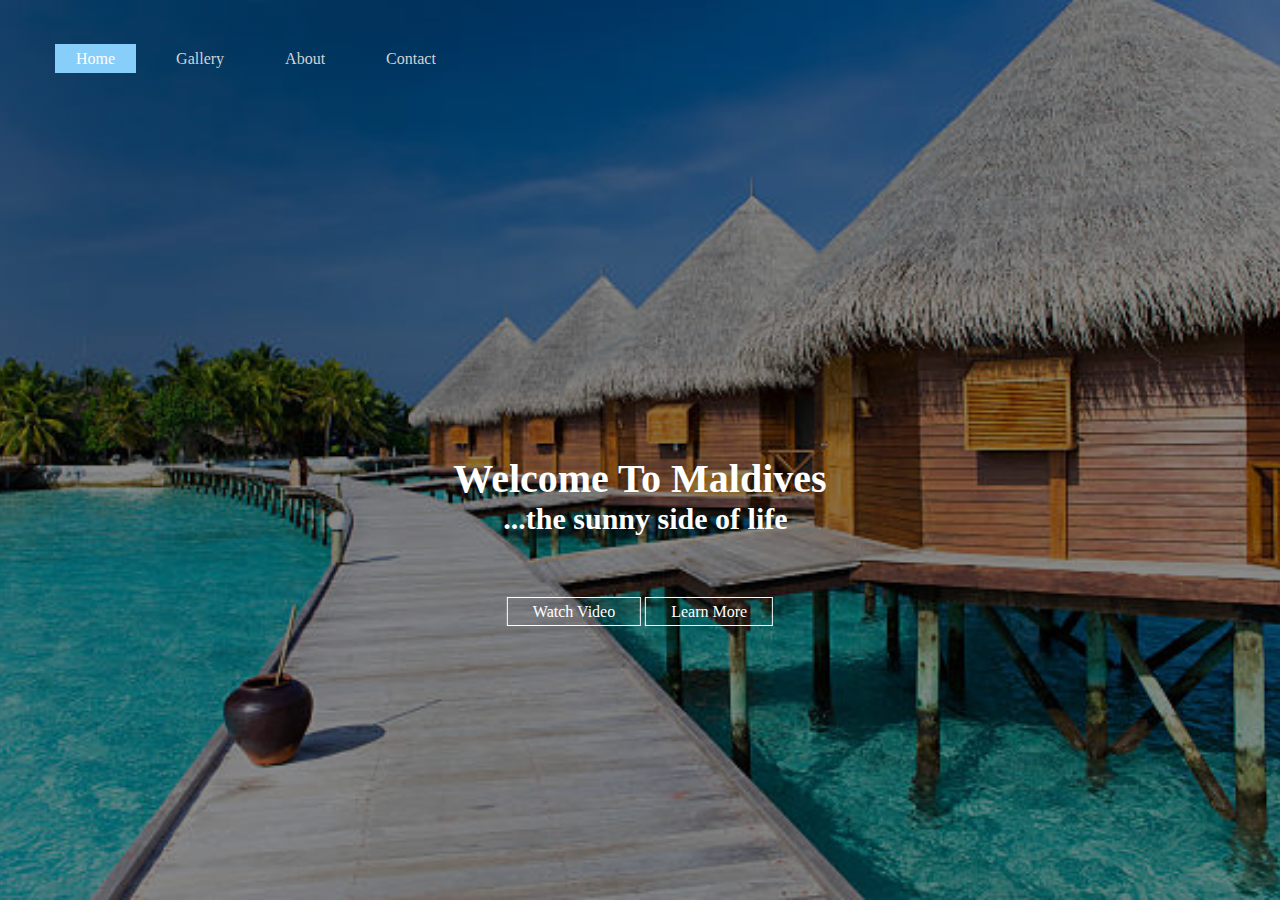
<file: index.html>
<!DOCTYPE html>
<html>
<head>
	<meta charset="utf-8">
	<title>Maldives</title>
	<link rel="stylesheet" type="text/css" href="css/style.css">
</head>
<body>
   <header>
  <div class="abc">
   	  <ul>
   	  	<li class="active"><a href="#">Home</a></li>
   	   <li><a href="gallery.html">Gallery</a></li>
   	  	<li><a href="about.html">About</a></li>
   	  	<li><a href="about.html #cwu">Contact</a></li>
   	  </ul>
   	  </div>

   	  <div class="title">
   	  	<h2>Welcome To Maldives</h2>
   	  	
   	  	 <h4>...the sunny side of life</h4>
   	  </div>
   	  <div class="button">
   	  	<a href="https://youtu.be/cQfIUPw72Dk" class="btn">Watch Video</a>
   	  	<a href="https://en.wikipedia.org/wiki/Maldives" class="btn">Learn More</a>
   	  </div>
   </header>
</body>
</html>
</file>
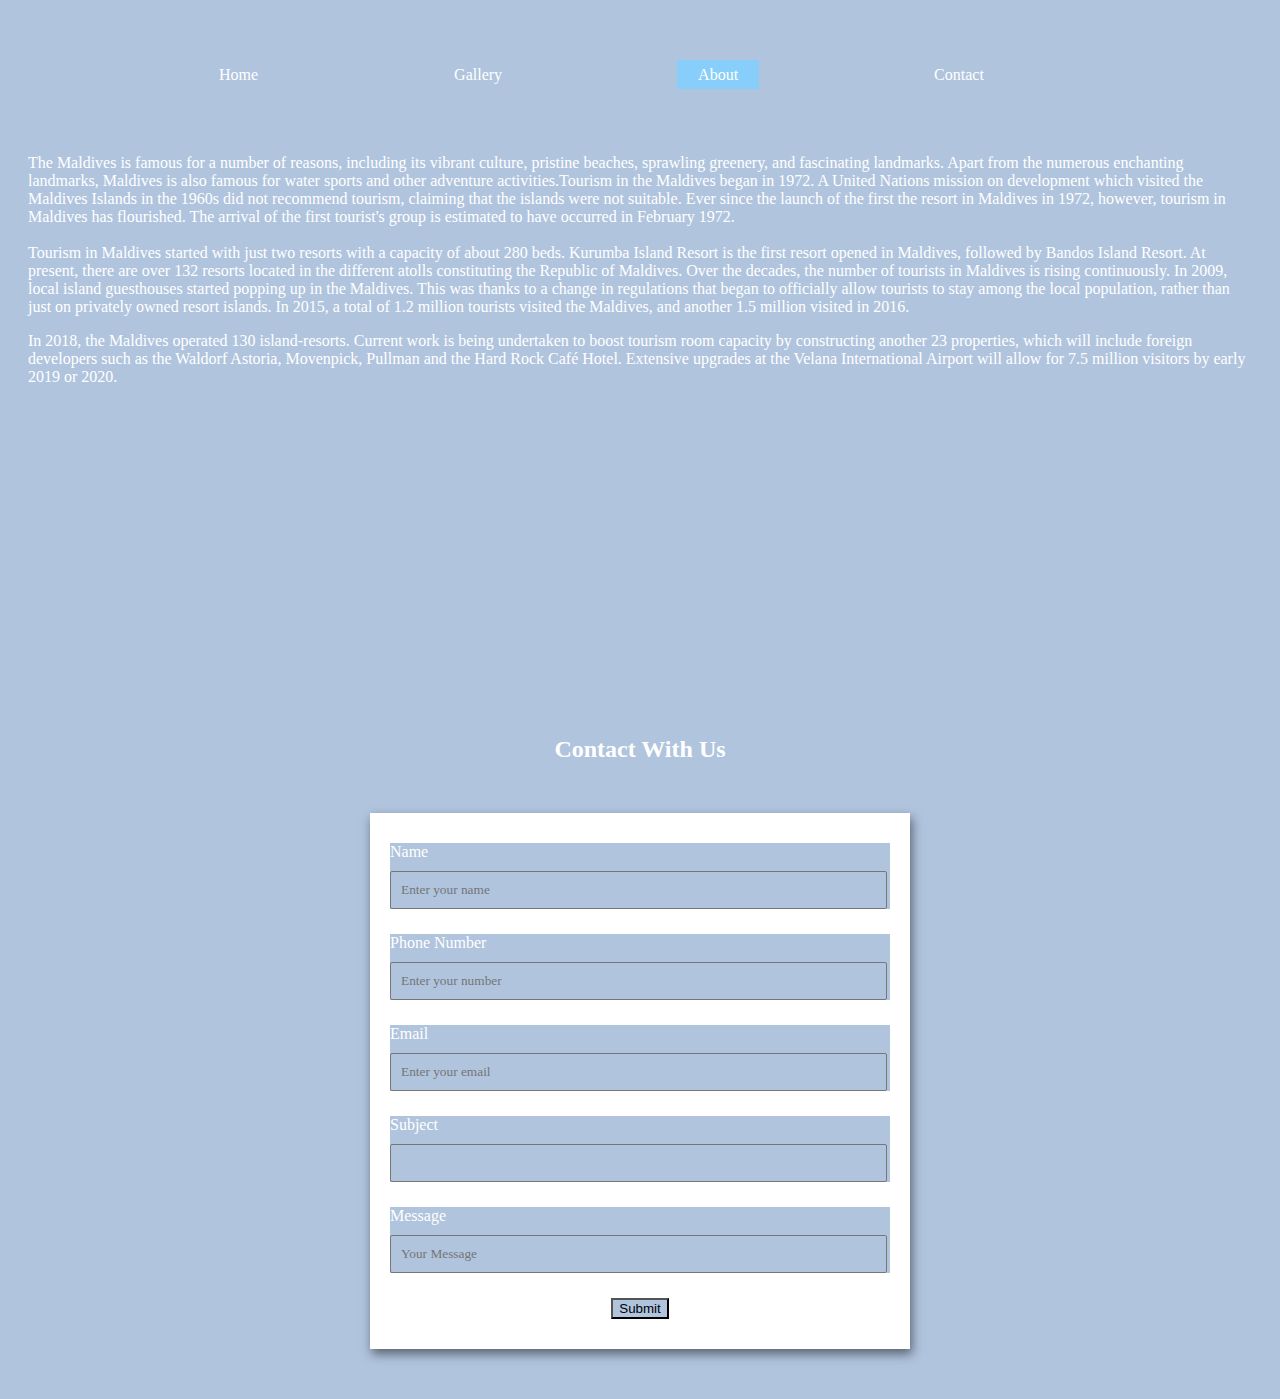
<file: about.html>
<!DOCTYPE html>
<html>
<head>
	<meta charset="utf-8">
	<title>Maldives</title>
	<style>
		.hs{
			margin-top: 70px;
			margin-left: 20px;
			margin-right: 20px;
			color:white ;}

		*{
			background-color: lightsteelblue;}
			ul{
	list-style-type: none;

}
ul li{
	display: inline-block;

	margin-top: 50px;
	margin-left: 150px;

}
ul li a{

	text-decoration: none;
	color: white;
	padding: 5px 20px;
	border: 1px solid transparent;
	transition: 1s ease;
}
ul li a:hover{
	background-color: lightskyblue; color: blue;
}
ul li.active a{
	color: white; background-color: lightskyblue;
}
.cn{
	margin-top: 350px; 
	text-align: center;color: white;
}
form {
			background-color: #fff;
			max-width: 500px;
			margin: 50px auto;
			padding: 30px 20px;
			box-shadow: 2px 5px 10px rgba(0, 0, 0, 0.5);
		}

		
		.form-control {
			text-align: left;
			margin-bottom: 25px;
		}

		.form-control label {
			display: block;
			margin-bottom: 10px;
		}

		.form-control input,
		.form-control select,
		.form-control textarea {
			border: 1px solid #777;
			border-radius: 2px;
			font-family: inherit;
			padding: 10px;
			display: block;
			width: 95%;
		}


	</style>

</head>
<body>
   <header>
  <div class="abc">
   	  <ul>
   	  	<li><a href="index.html">Home</a></li>
   	   <li><a href="gallery.html">Gallery</a></li>
   	   		<li class="active"><a href="#">About</a></li>
   	   	<li><a href="#cwu">Contact</a></li>
   	  
   	  	
   	  </ul>
   	  </div>
<div class= "hs">
	<p>
		The Maldives is famous for a number of reasons, including its vibrant culture, pristine beaches, sprawling greenery, and fascinating landmarks. Apart from the numerous enchanting landmarks, Maldives is also famous for water sports and other adventure activities.Tourism in the Maldives began in 1972. A United Nations mission on development which visited the Maldives Islands in the 1960s did not recommend tourism, claiming that the islands were not suitable. Ever since the launch of the first the resort in Maldives in 1972, however, tourism in Maldives has flourished. The arrival of the first tourist's group is estimated to have occurred in February 1972.<br><br>Tourism in Maldives started with just two resorts with a capacity of about 280 beds. Kurumba Island Resort is the first resort opened in Maldives, followed by Bandos Island Resort. At present, there are over 132 resorts located in the different atolls constituting the Republic of Maldives. Over the decades, the number of tourists in Maldives is rising continuously. In 2009, local island guesthouses started popping up in the Maldives. This was thanks to a change in regulations that began to officially allow tourists to stay among the local population, rather than just on privately owned resort islands. In 2015, a total of 1.2 million tourists visited the Maldives, and another 1.5 million visited in 2016.</p>
 
        <p>In 2018, the Maldives operated 130 island-resorts. Current work is being undertaken to boost tourism room capacity by constructing another 23 properties, which will include foreign developers such as the Waldorf Astoria, Movenpick, Pullman and the Hard Rock Café Hotel. Extensive upgrades at the Velana International Airport will allow for 7.5 million visitors by early 2019 or 2020.</p>
    </div>

    <div class="cn">
    	<h2><a name="cwu">  Contact With Us</h2></a>
    	
    <form id="form">
		<div class="form-control">
			<label for="name" id="label-name">
				Name
			</label>

			<input type="text"
				id="name"
				placeholder="Enter your name" />
		</div>
	<div class="form-control">
			<label for="number" id="label-number">
				Phone Number
			</label>

			<input type="digit"
				id="number"
				placeholder="Enter your number" />
		</div>

		<div class="form-control">
			<label for="email" id="label-email">
				Email
			</label>

			<input type="email"
				id="email"
				placeholder="Enter your email" />
		</div>

		<div class="form-control">
			<label for="subject" id="label-subject">
				Subject
			</label>

			<input type="text"
				id="subject"
				placeholder="" />
		</div>
		<div class="form-control">
			<label for="message" id="label-message">
				 Message
			</label>

			<input type="text"
				id="message"
				placeholder="Your Message" />
		</div>

		<button type="submit" value="submit">
			Submit
		</button>
	</form>
    	
    </div>
</header>
</body>
</html>
</file>
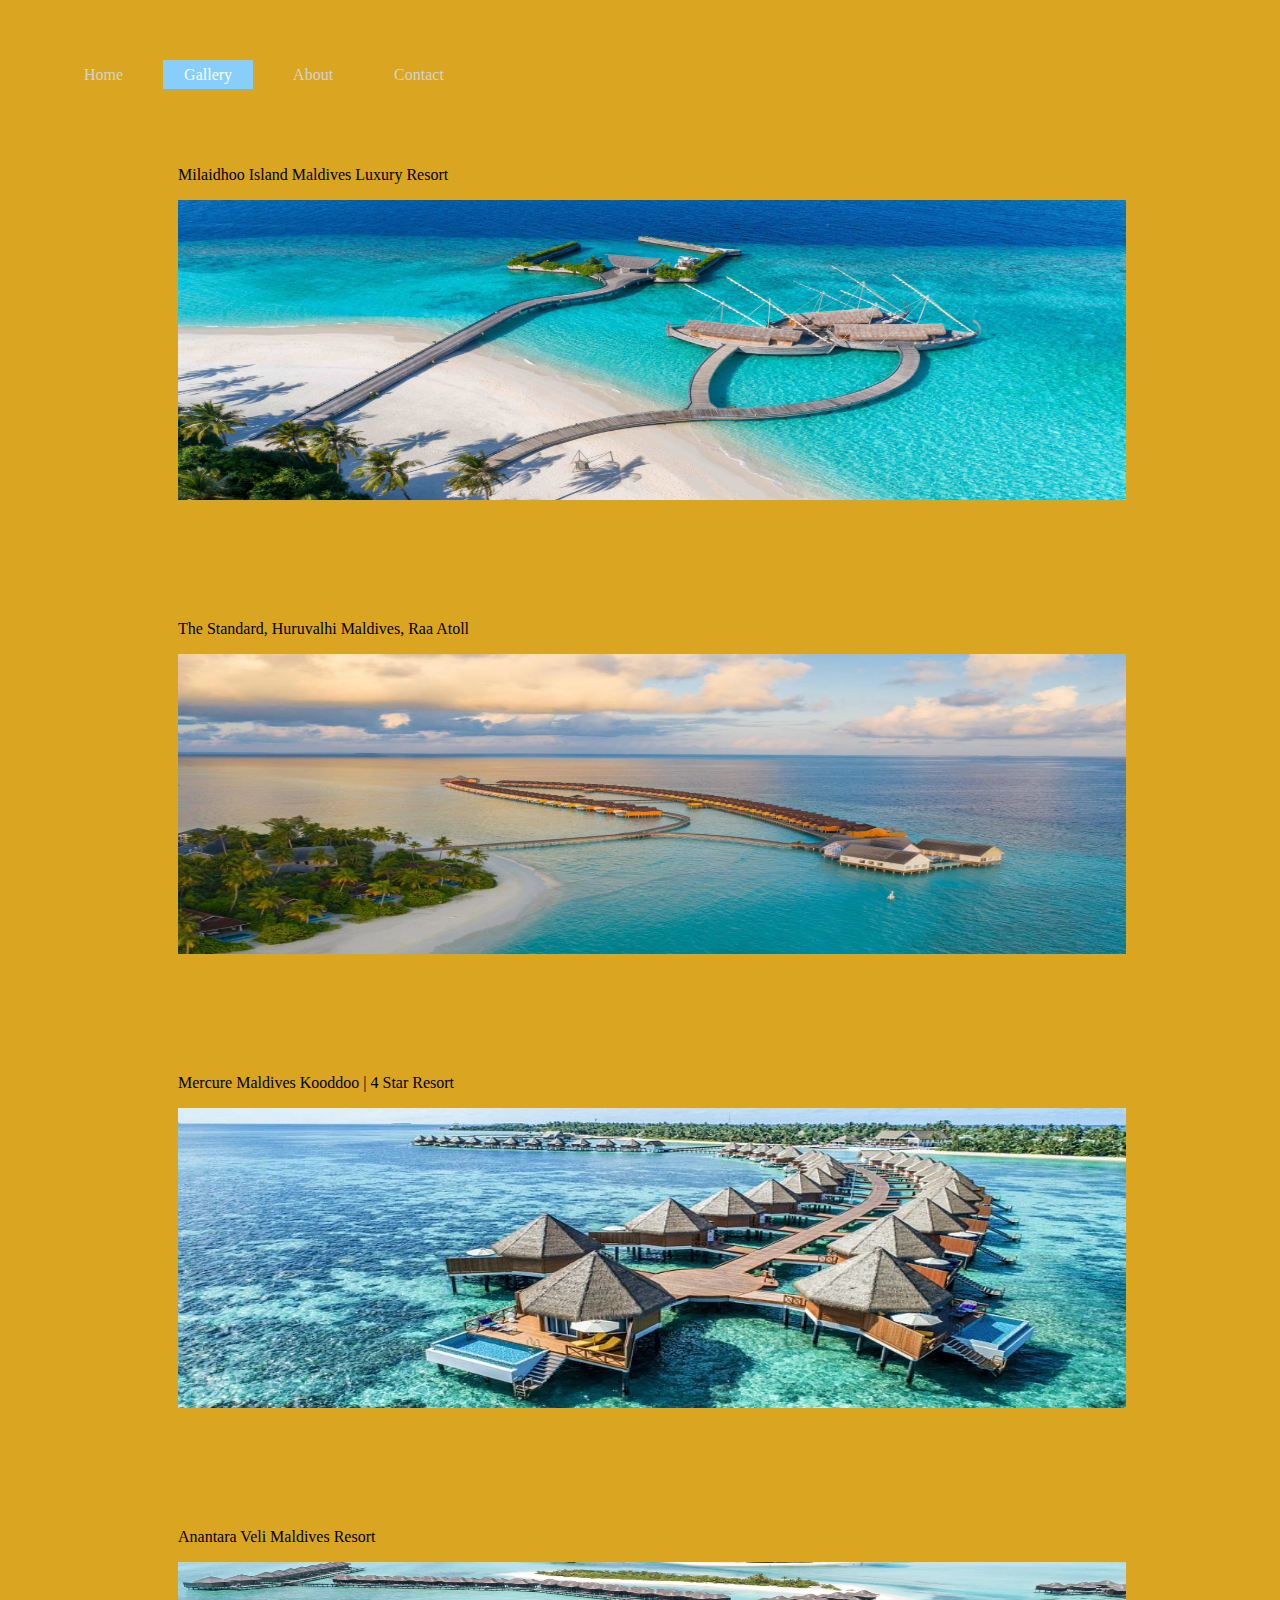
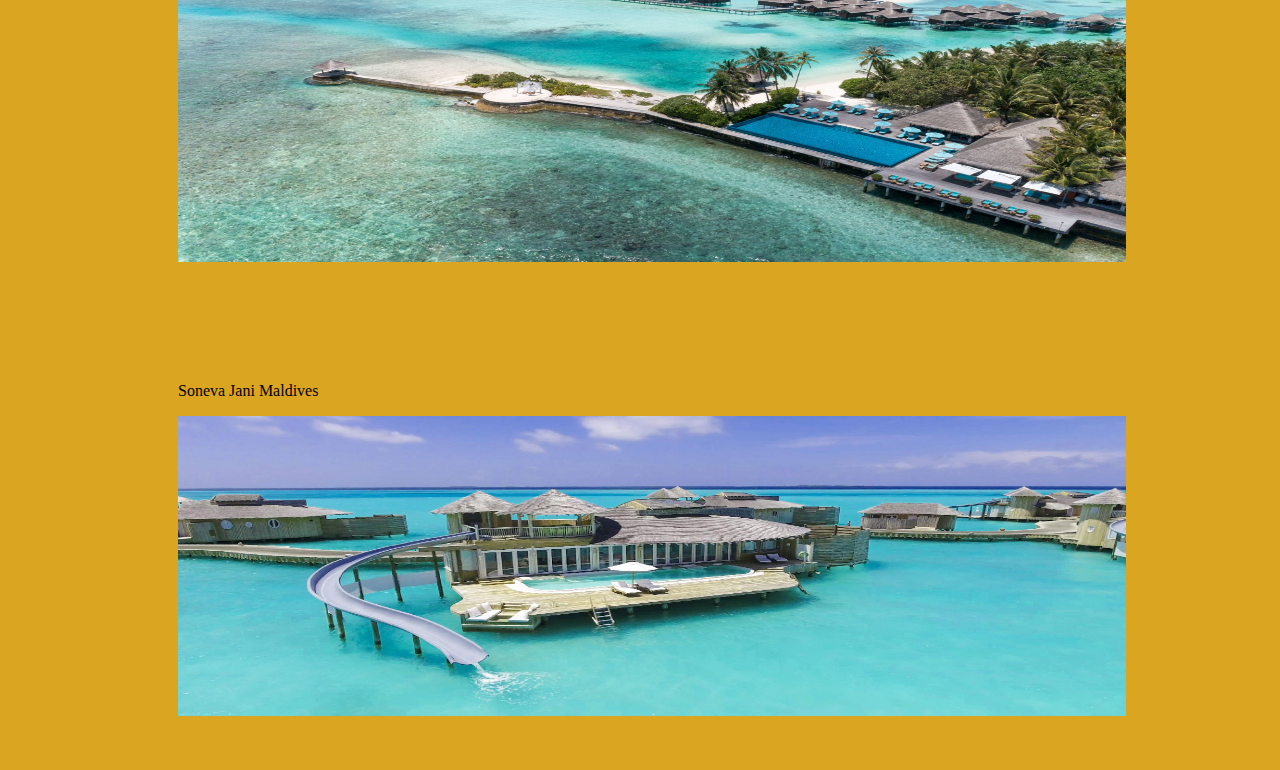
<file: gallery.html>
<!DOCTYPE html>
<html>
<head>
	<meta charset="utf-8">
	<title>Maldives</title>
	<style>
	ul{
	list-style-type: none;

}
ul li{
	display: inline-block;
	margin-top: 50px;
	margin-left: 15px;

}
ul li a{
	text-decoration: none;
	color: lightgray;
	padding: 5px 20px;
	border: 1px solid transparent;
	transition: 1s ease;
}
ul li a:hover{
	background-color: lightskyblue; color: blue;
}
ul li.active a{
	color: white; background-color: lightskyblue;
}
	body{
		background-color: goldenrod;
	}
	h3{
		text-align: center;
		color: grey;
		font-size: 20px;
		
	}
	.box{
		width:1000px;
			float:right;
	}
	.box ul li a{
			text-decoration: none;
			color: green;
			font-size: 25px;
			 }

	.box ul li:hover{background-color: darkgrey;}
	.box ul li a:hover{color: white;}

	.box ul li{
			width: 120px;
			float: left;
			margin:10px auto;
			text-align: center;}

	.title{
		text-align: center;
		color: black;
		font-size: 50px;
		}
		.row{
			box-sizing: border-box;}
		.clm{
			float: left;
			width: 75%;
			margin-left: 120px;
			padding: 50px;}
		
		.clm img{
			height: 300px;
		}

</style>
</head>
<body>
   <header>
  <div class="abc">
   	  <ul>
   	  	<li><a href="index.html">Home</a></li>
   	  	<li class="active"><a href="#">Gallery</a></li>
   	  	<li><a href="about.html">About</a></li>
   	  	<li><a href="about.html #cwu">Contact</a></li>
   	  </ul>
   	  </div></header>

	<div class="row">
			<div class="clm">
				<p>Milaidhoo Island Maldives Luxury Resort</p>
			<img src="images/g1.jpg" width="100%">
		</div>
	</div>

		<div class="clm">
			<p>The Standard, Huruvalhi Maldives, Raa Atoll</p>
			<img src="images/g2.jpg" width="100%">
		</div>
	        <div class="clm">
	        	<p>Mercure Maldives Kooddoo | 4 Star Resort</p>
			<img src="images/g3.jpg" width="100%">
		</div>
		<div class="clm">
			 <p>Anantara Veli Maldives Resort</p>
			<img src="images/g4.jpg" width="100%">
		</div>
		<div class="clm">
			 <p>Soneva Jani Maldives</p>
			<img src="images/g5.jpg" width="100%">
		</div>
			
          
</body>
</html>
</file>
<file: css/style.css>
*{
	margin: 0;
	padding: 0;
}
header{
	background-image: linear-gradient(rgba(0,0,0,0.45),rgba(0,0,0,0.45)), url(../images/1.jpg);
	height: 100vh;
	background-size: cover;
	background-position: center;
}
ul{
	list-style-type: none;

}
ul li{
	display: inline-block;
	margin-top: 50px;
	margin-left: 15px;

}
ul li a{
	text-decoration: none;
	color: lightgray;
	padding: 5px 20px;
	border: 1px solid transparent;
	transition: 1s ease;
}
ul li a:hover{
	background-color: lightskyblue; color: blue;
}
ul li.active a{
	color: white; background-color: lightskyblue;
}
.abc{
	max-width: 1200px;
	margin: auto;

}
.title{
	position: absolute;
	top: 55%;
	left: 50%;
	transform: translate(-50%, -50%);
}
.title h2{
	font-size: 40px; color: white;
}
.title h4{
	font-size: 30px; color: white; margin-left: 50px;
}
.button{
	position: absolute;
	top: 68%;
	left: 50%;
	transform: translate(-50%, -50%);
}
.btn{
	border: 1px solid white ;
	padding: 5px 25px;
	color: white;
	text-decoration: none;
	transition: 1s ease;

}
.btn:hover{
	background-color: lightskyblue; color: blue;
}
</file>
